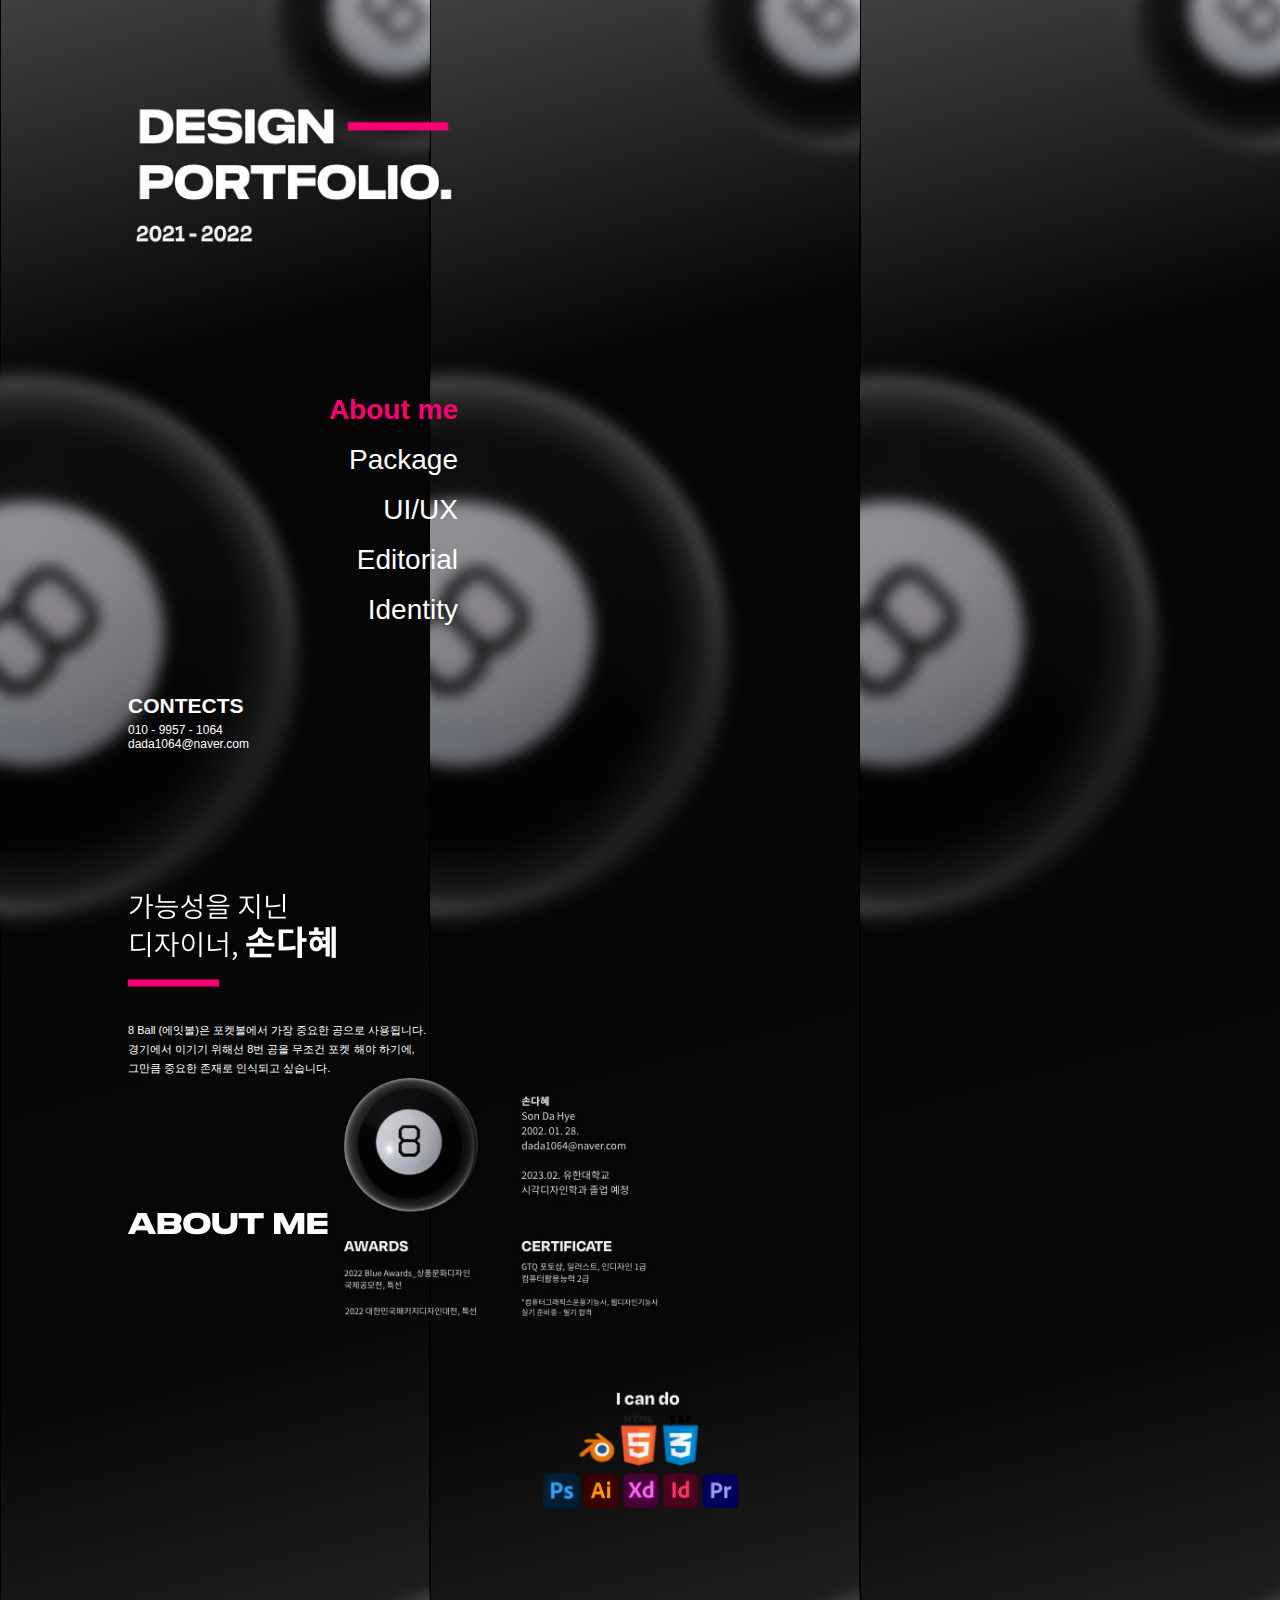
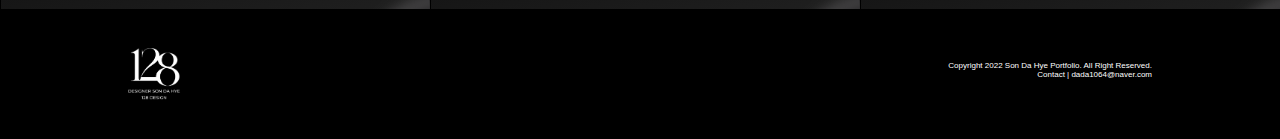
<file: m_index.html>
<!DOCTYPE html>
<html lang="ko">
<head>
    <meta charset="UTF-8">
    <meta name="viewport" content="width=414, user-scalable=no, target-density-dpi=device-dpi">
    <title>Sondahye Portfolio</title>
    <link rel="stylesheet" href="css/m_master.css">
    <link rel="stylesheet" href="https://cdnjs.cloudflare.com/ajax/libs/animate.css/4.1.1/animate.min.css"/>

    <link rel="icon" href="img/8ball.svg">

</head>
<body>
        <section>
            <div class="m_index">
                <div class="cont_line">
                    <div class="m_index_top">
                        <img class="m_index_tit" src="img/m_index_tit.png">

                        <ul class="menubar">
                            <li class="menu menu01"><a href="m_index.html">About me</a></li>
                            <li class="menu"><a href="m_sub01.html">Package</a></li>
                            <li class="menu"><a href="m_sub02.html">UI/UX</a></li>
                            <li class="menu"><a href="m_sub03.html">Editorial</a></li>
                            <li class="menu"><a href="m_sub04.html">Identity</a></li>
                        </ul>

                        <div class="contects"> 
                            <h1>CONTECTS</h1>
                            <h2> 010 - 9957 - 1064 </h2>
                            <h2> dada1064@naver.com </h2>    
                        </div>
                    </div>

                    <div class="m_index_cont1">
                        <img class="m_index_cont1_tit" src="img/m_index_con1_tit.png">
                        <p> 8 Ball (에잇볼)은 포켓볼에서 가장 중요한 공으로 사용됩니다. <br>
                            경기에서 이기기 위해선 8번 공을 무조건 포켓 해야 하기에, <br>
                            그만큼 중요한 존재로 인식되고 싶습니다.
                        </p>

                        <img class="m_index_cont1_tit2" src="img/m_index_con1_tit2.png">
                        <img class="m_index_cont1_pro" src="img/m_index_con1_img.png">
                        <img class="m_index_cont1_skill" src="img/m_index_con1_img2.png">

                    </div>
                </div>
            </div>
            <footer>
                <div class="footer_line">
                    <a href="index.html"> <img class="logo" src="img/footer_logo.png" alt="logo"> </a> 
                    <div class="footer_text">
                        <p> Copyright 2022 Son Da Hye Portfolio. All Right Reserved. </p>
                        <p> Contact | dada1064@naver.com </p>
                    </div>
                </div>
            </footer>
    
        </section>
</body>
</html>
</file>
<file: css/m_master.css>
/* --- 공통 CSS --- */

*{
    margin: 0;
    text-decoration: none;
    list-style-type: none;
}

html{
    font-size: 10px;
}

body{
    font-size: 1rem; 
    background-color: #000000;
}

a{
    text-decoration: none;
    color: #ffffff;
}


/* --- 컨텐츠 공통 CSS --- */

.cont_line{
    width: 80%;
    height: auto;
    border: 0px solid white;
    margin: 0 auto;
    position: relative;
}

/* --- footer CSS --- */

.footer{
    width: 100%;
    height: 180px;
}

.footer_line{
    width: 80%;
    height: 130px;
    border: 0px solid red;
    margin: 0 auto;
    display: flex;
    position: relative;
}

.logo{
    width: 53px;
    height: 52px;
    position: absolute;
    top: 30%;
}

.footer_text{
    color: #ffffff;
    border: 0px solid red;
    position: absolute;
    right: 0;
    top: 40%;
    text-align: right;
}

.footer_text > p{
    font-family: source-han-sans-cjk-ko, sans-serif;
    font-weight: Normal;
    font-size: 8px;
    color: #ffffff;
}



/* --- m_index CSS --- */

.m_index{
    background-image: url('../img/m_index_bg.png');
}

/** --- m_index_top CSS --- **/

.m_index_tit{
    width: 333px;
    height: 162px;
    margin-top: 100px;
}

.contects{
    width: 100%;
    height: auto;
    border: 0px solid red;
    text-align: left;
    padding-top: 50px;
    padding-bottom: 140px;
}

.contects > h1{
    color: #ffffff;
    font-family: degular, sans-serif;
    font-weight: Bold;
    font-size: 21px;
    margin-bottom: 5px;
}

.contects > h2{
    color: #ffffff;
    font-family: degular, sans-serif;
    font-weight: normal;
    font-size: 12px;
}


/*** --- 네비게이션 CSS --- ***/

.menubar{
    width: 140px;
    height: auto;
    border: 0px solid red;
    z-index: 10;
    padding-left: 190px;
    padding-top: 130px;
}

.menu{
    width: 100%;
    height: 30px;
    margin-bottom: 20px;
    border: 0px solid gray;
    text-align: right;
}

.menu > a{
    color: white;
    font-family: degular, sans-serif;
    font-size: 28px;
    font-weight: 400;
    font-style: normal;
}

.menu > a:hover{
    color: #FA0073;
    font-weight: 700;
}

.menu01 > a {
    color: #FA0073;
    font-weight: 700;
}


/** --- m_index_cont1 CSS --- **/

.m_index_cont1 > p{
    font-family: source-han-sans-cjk-ko, sans-serif;
    font-weight: Normal;
    font-size: 11px;
    color: #ffffff;
    padding-top: 30px;
    line-height: 1.7142857142857142;
}

.m_index_cont1_tit2{
    padding-top: 100px;
    padding-bottom: 80px;
}

.m_index_cont1_pro{
    width: 333px;
    height: auto;
}

.m_index_cont1_skill{
    width: auto;
    height: 130px;
    display: block;
    margin: 0 auto;
    padding-top: 60px;
    padding-bottom: 100px;
}


/* --- m_sub01 CSS --- */

.m_sub01{
    background-image: url('../img/m_sub_bg.png');
}

/** --- m_sub01_top CSS --- **/

.m_sub_tit{
    width: 260px;
    height: auto;
    margin-top: 100px;
}


.sub_text{
    margin-top: 20px;
}

.sub_text > p{
    font-family: source-han-sans-cjk-ko, sans-serif;
    font-weight: Normal;
    font-size: 14px;
    color: #ffffff;
    letter-spacing: 0em;
    line-height: 1.5;
}


/** --- m_sub01_cont01 CSS --- **/

.m_sub01_cont01{

}

.m_sub01_cont01_tit{
    width: 220px;
    height: auto;
    margin-top: 300px;
}

.m_sub01_cont01_work{
    width: 100%;
    height: auto;
    margin-top: 50px;
}

.m_sub01_cont01_text_box{
    text-align: center;
    padding-top: 20px;
    border: 0px solid red;
}

.m_sub01_cont01_text_box > h1{
    font-family: source-han-sans-cjk-ko, sans-serif;
    font-weight: bold;
    font-size: 14px;
    color: #ffffff;
    letter-spacing: -0.025em;
}

.m_sub01_cont01_text_box > p{
    font-family: source-han-sans-cjk-ko, sans-serif;
    font-weight: Normal;
    font-size: 12px;
    color: #ffffff;
    letter-spacing: -0.025em;
    line-height: 1.6666666666666667;
}


/** --- m_sub01_cont02 CSS --- **/

.m_sub01_cont02{

}

.m_sub01_cont02_tit{
    width: 220px;
    height: auto;
    margin-top: 150px;
}

.m_sub01_cont02_work{
    width: 330px;
    height: auto;
    margin-top: 50px;
}

.m_sub01_cont02_text_box{
    text-align: center;
    padding-top: 50px;
    border: 0px solid red;
    padding-bottom: 100px;
}

.m_sub01_cont02_text_box > h1{
    font-family: source-han-sans-cjk-ko, sans-serif;
    font-weight: bold;
    font-size: 14px;
    color: #ffffff;
    letter-spacing: -0.025em;
}

.m_sub01_cont02_text_box > p{
    font-family: source-han-sans-cjk-ko, sans-serif;
    font-weight: Normal;
    font-size: 12px;
    color: #ffffff;
    letter-spacing: -0.025em;
    line-height: 1.6666666666666667;
}


/* --- m_sub02 CSS --- */

.m_sub02{
    background-image: url('../img/m_sub_bg.png');
}

/** --- m_sub02_top CSS --- **/

.m_sub_tit{
    width: 260px;
    height: auto;
    margin-top: 100px;
}


.sub_text{
    margin-top: 20px;
}

.sub_text > p{
    font-family: source-han-sans-cjk-ko, sans-serif;
    font-weight: Normal;
    font-size: 14px;
    color: #ffffff;
    letter-spacing: 0em;
    line-height: 1.5;
}


/** --- m_sub02_cont01 CSS --- **/

.m_sub02_cont01{

}

.m_sub02_cont01_tit{
    width: 220px;
    height: auto;
    margin-top: 300px;
}

.m_sub02_cont01_work{
    width: 330px;
    height: auto;
    margin-top: 30px;
}

.m_sub02_cont01_text_box{
    text-align: center;
    padding-top: 80px;
    border: 0px solid red;
}

.m_sub02_cont01_text_box > h1{
    font-family: source-han-sans-cjk-ko, sans-serif;
    font-weight: bold;
    font-size: 14px;
    color: #ffffff;
    letter-spacing: -0.025em;
}

.m_sub02_cont01_text_box > p{
    font-family: source-han-sans-cjk-ko, sans-serif;
    font-weight: Normal;
    font-size: 12px;
    color: #ffffff;
    letter-spacing: -0.025em;
    line-height: 1.6666666666666667;
}

.m_sub02_cont01_work2{
    width: 330px;
    height: auto;
    padding-top: 100px;
    padding-bottom: 100px;
}



/* --- m_sub03 CSS --- */

.m_sub03{
    background-image: url('../img/m_sub_bg.png');
}

/** --- m_sub03_top CSS --- **/

.m_sub_tit03{
    width: 300px;
    height: auto;
    margin-top: 100px;
}


.sub_text{
    margin-top: 20px;
}

.sub_text > p{
    font-family: source-han-sans-cjk-ko, sans-serif;
    font-weight: Normal;
    font-size: 14px;
    color: #ffffff;
    letter-spacing: 0em;
    line-height: 1.5;
}


/** --- m_sub03_cont01 CSS --- **/

.m_sub03_cont01{
    margin: 0 auto;
}

.m_sub03_cont01_tit{
    width: 200px;
    height: auto;
    margin-top: 300px;
}

.m_sub03_cont01_work{
    width: 330px;
    height: auto;
    margin-top: 30px;
}

.m_sub03_cont01_text_box{
    text-align: center;
    padding-top: 60px;
    border: 0px solid red;
}

.m_sub03_cont01_text_box > h1{
    font-family: source-han-sans-cjk-ko, sans-serif;
    font-weight: bold;
    font-size: 14px;
    color: #ffffff;
    letter-spacing: -0.025em;
}

.m_sub03_cont01_text_box > p{
    font-family: source-han-sans-cjk-ko, sans-serif;
    font-weight: Normal;
    font-size: 12px;
    color: #ffffff;
    letter-spacing: -0.025em;
    line-height: 1.6666666666666667;
}

.m_sub03_cont01_work2{
    width: 330px;
    height: auto;
    padding-top: 100px;
    padding-bottom: 100px;
}




/* --- m_sub04 CSS --- */

.m_sub04{
    background-image: url('../img/m_sub_bg.png');
}

/** --- m_sub04_top CSS --- **/

.m_sub_tit04{
    width: 300px;
    height: auto;
    margin-top: 100px;
}


.sub_text{
    margin-top: 20px;
}

.sub_text > p{
    font-family: source-han-sans-cjk-ko, sans-serif;
    font-weight: Normal;
    font-size: 14px;
    color: #ffffff;
    letter-spacing: 0em;
    line-height: 1.5;
}


/** --- m_sub04_cont01 CSS --- **/

.m_sub04_cont01{
    margin: 0 auto;
}

.m_sub04_cont01_tit{
    width: 200px;
    height: auto;
    margin-top: 300px;
}

.m_sub04_cont01_work{
    margin: 0 auto;
    width: 330px;
    height: auto;
    margin-top: 30px;
}

.m_sub04_cont01_text_box{
    text-align: center;
    padding-top: 60px;
    border: 0px solid red;
}

.m_sub04_cont01_text_box > h1{
    font-family: source-han-sans-cjk-ko, sans-serif;
    font-weight: bold;
    font-size: 14px;
    color: #ffffff;
    letter-spacing: -0.025em;
}

.m_sub04_cont01_text_box > p{
    font-family: source-han-sans-cjk-ko, sans-serif;
    font-weight: Normal;
    font-size: 12px;
    color: #ffffff;
    letter-spacing: -0.025em;
    line-height: 1.6666666666666667;
}

.m_sub04_cont01_work2{
    width: 330px;
    height: auto;
    padding-top: 100px;
    padding-bottom: 100px;
}
</file>
